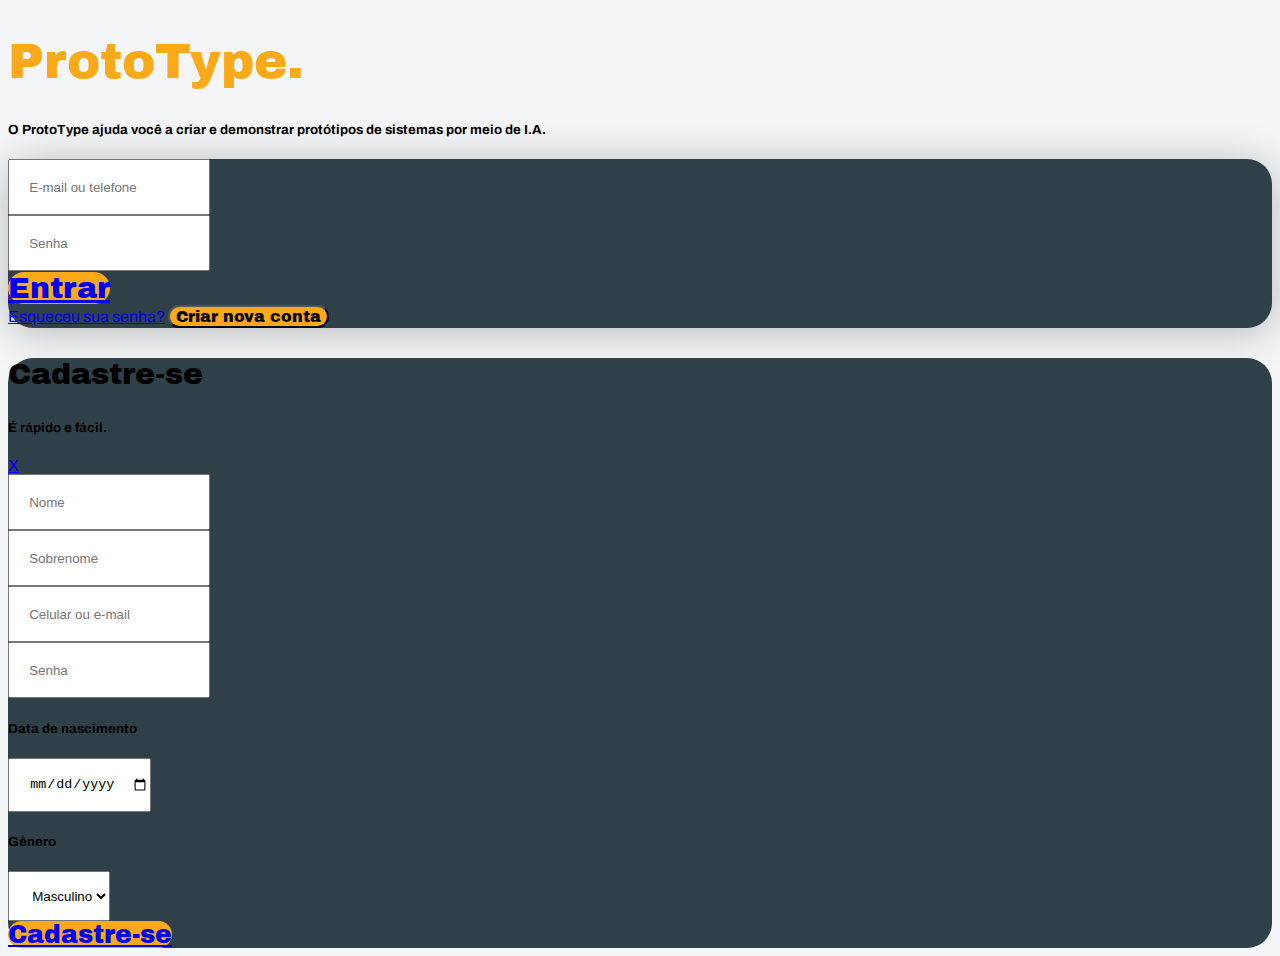
<file: index.html>
<!DOCTYPE html>
<html lang="pt-BR">

<head>
  <meta charset="UTF-8" />
  <meta http-equiv="X-UA-Compatible" content="IE=edge" />
  <meta name="viewport" content="width=device-width, initial-scale=1.0" />
  <link href="https://cdn.jsdelivr.net/npm/bootstrap@5.3.0-alpha3/dist/css/bootstrap.min.css" rel="stylesheet"
    integrity="sha384-KK94CHFLLe+nY2dmCWGMq91rCGa5gtU4mk92HdvYe+M/SXH301p5ILy+dN9+nJOZ" crossorigin="anonymous" />
  <link rel="preconnect" href="https://fonts.googleapis.com" />
  <link rel="preconnect" href="https://fonts.gstatic.com" crossorigin />
  <link href="https://fonts.googleapis.com/css2?family=Archivo&family=Archivo+Black&display=swap" rel="stylesheet" />
  <link rel="stylesheet" href="assets/css/index.css" />
  <title>ProtoType. - Acesso</title>
</head>

<body>
  <div
    class="container d-flex flex-column flex-lg-row vh-100 align-items-md-center align-content-around justify-content-md-around justify-content-center">
    <div class="col col-lg-5 d-flex align-items-center">
      <div>
        <h1 class="text-warning title-font">ProtoType.</h1>
        <h5>
          O ProtoType ajuda você a criar e demonstrar protótipos de sistemas
          por meio de I.A.
        </h5>
      </div>
    </div>
    <div class="col col-md-6 col-lg-4">
      <div class="card">
        <div class="card-body text-center my-4 mx-2">
          <form action="" method="">
            <div class="mb-4">
              <input class="form-control rounded-pill" name="emailAcesso" id="emailAcesso" type="text"
                placeholder="E-mail ou telefone" />
            </div>
            <div class="mb-4">
              <input class="form-control rounded-pill" name="senhaAcesso" id="senhaAcesso" type="password"
                placeholder="Senha" />
            </div>
            <a href="dashboard/dashboard.html" class="btn btn-warning text-white btn-entrar w-100">
              Entrar
            </a>
            <!-- O botão abaixo com submit do form deve ser utilizado na versão final do projeto
            <button type="submit" class="btn btn-warning text-white btn-entrar w-100">
              Entrar
            </button>-->
          </form>
          <a href="javascript:void(0);" class="text-white text-decoration-none d-block my-3">Esqueceu sua senha?</a>
          <button type="button" class="btn btn-warning text-white px-4 btn-nova-conta" data-bs-toggle="modal"
            data-bs-target="#modalCadastro">
            Criar nova conta
          </button>
        </div>
      </div>
    </div>
  </div>
  <!-- Modal -->
  <div class="modal fade" id="modalCadastro" aria-labelledby="exampleModalCenterTitle" tabindex="-1" role="dialog"
    aria-hidden="true">
    <div class="modal-dialog modal-dialog-centered" role="document">
      <div class="modal-content p-2">
        <div class="modal-body text-white">
          <div class="row justify-content-between mb-3">
            <div class="col-auto">
              <h3>Cadastre-se</h3>
              <h5>É rápido e fácil.</h5>
            </div>
            <a href="javascript:void(0);" class="col-1 text-white text-decoration-none" data-bs-dismiss="modal"
              aria-label="Close">X</a>
          </div>
          <form action="" method="">
            <div class="row mb-4 flex-column flex-md-row">
              <div class="col">
                <input class="form-control rounded-pill" name="nomeCadastro" id="nomeCadastro" type="text"
                  placeholder="Nome" />
              </div>
              <div class="col mt-4 mt-md-0">
                <input class="form-control rounded-pill" name="sobrenomeCadastro" id="sobrenomeCadastro" type="text"
                  placeholder="Sobrenome" />
              </div>
            </div>
            <div class="row mb-4">
              <div>
                <input class="form-control rounded-pill" name="celularCadastro" id="celularCadastro" type="text"
                  placeholder="Celular ou e-mail" />
              </div>
            </div>
            <div class="row mb-3">
              <div>
                <input class="form-control rounded-pill" name="senhaCadastro" id="senhaCadastro" type="password"
                  placeholder="Senha" />
              </div>
            </div>
            <div class="row mb-3">
              <div class="col">
                <h5>Data de nascimento</h5>
                <input class="form-control rounded-pill" type="date" name="nascimentoCadastro"
                  id="nascimentoCadastro" />
              </div>
            </div>
            <div class="row align-items-end flex-column flex-md-row">
              <div class="col">
                <h5>Gênero</h5>
                <select class="form-select form-control rounded-pill" name="generoCadastro" id="generoCadastro">
                  <option value="masculino" selected>Masculino</option>
                  <option value="feminino">Feminino</option>
                  <option value="outro">Outro</option>
                </select>
              </div>
              <div class="col mt-4 mt-md-0 text-end">
                <a class="btn btn-warning text-white btn-cadastrar" href="dashboard/dashboard.html">Cadastre-se</a>
                <!-- O botão abaixo com submit do form deve ser utilizado na versão final do projeto
                <button type="submit" class="btn btn-warning text-white btn-cadastrar">
                  Cadastre-se
                </button>-->
              </div>
            </div>
          </form>
        </div>
      </div>
    </div>
  </div>
  <script src="https://cdn.jsdelivr.net/npm/bootstrap@5.3.0-alpha3/dist/js/bootstrap.bundle.min.js"
    integrity="sha384-ENjdO4Dr2bkBIFxQpeoTz1HIcje39Wm4jDKdf19U8gI4ddQ3GYNS7NTKfAdVQSZe"
    crossorigin="anonymous"></script>
</body>

</html>
</file>
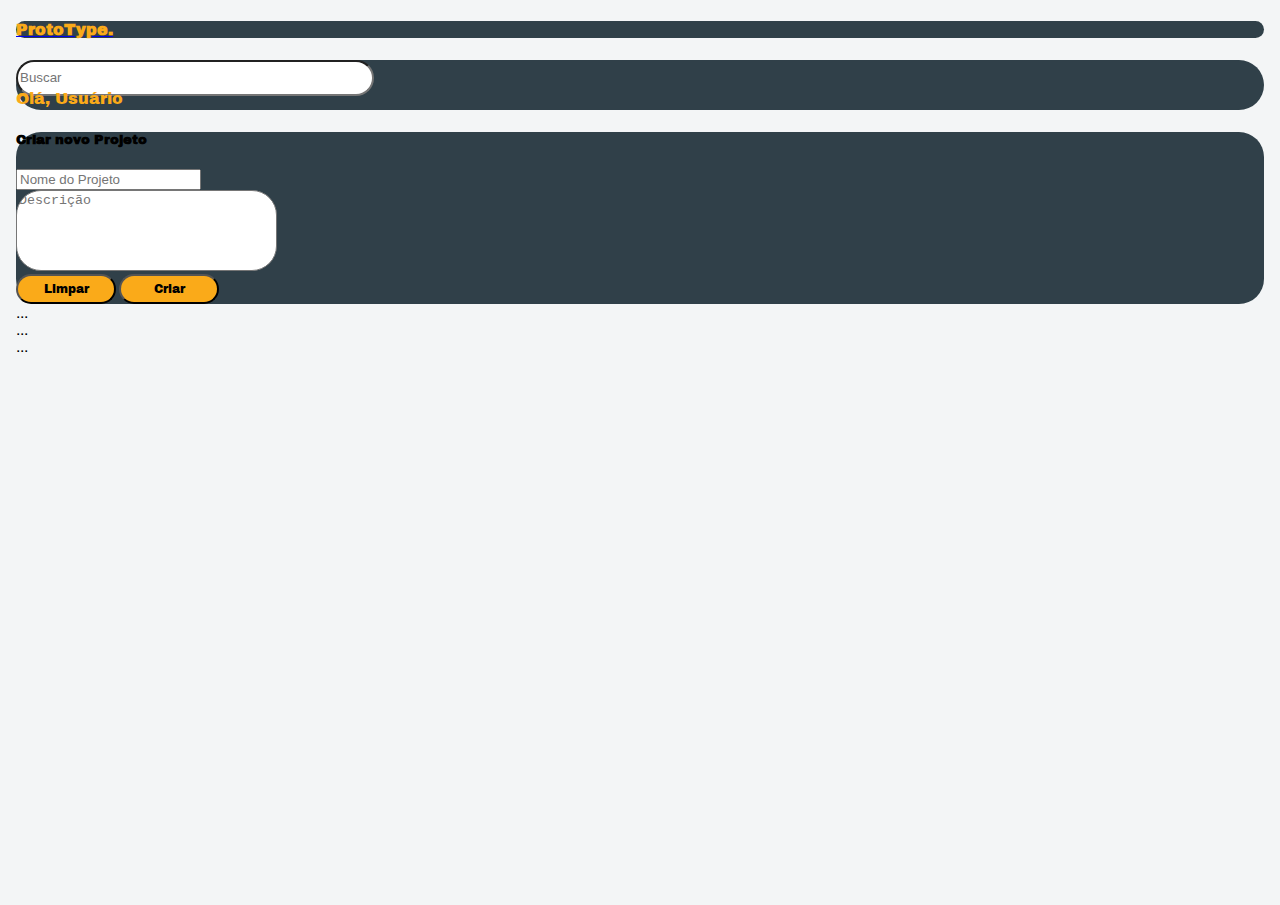
<file: telas2.0/dashboard.html>
<!DOCTYPE html>
<html lang="pt-BR">

<head>
    <meta charset="UTF-8">
    <meta name="viewport" content="width=device-width, initial-scale=1.0">
    <link href="https://cdn.jsdelivr.net/npm/bootstrap@5.3.0-alpha3/dist/css/bootstrap.min.css" rel="stylesheet"
        integrity="sha384-KK94CHFLLe+nY2dmCWGMq91rCGa5gtU4mk92HdvYe+M/SXH301p5ILy+dN9+nJOZ" crossorigin="anonymous" />
    <link rel="preconnect" href="https://fonts.googleapis.com" />
    <link rel="preconnect" href="https://fonts.gstatic.com" crossorigin />
    <link href="https://fonts.googleapis.com/css2?family=Archivo&family=Archivo+Black&display=swap" rel="stylesheet" />
    <link rel="stylesheet" href="https://cdnjs.cloudflare.com/ajax/libs/font-awesome/6.4.0/css/all.min.css"
        integrity="sha512-iecdLmaskl7CVkqkXNQ/ZH/XLlvWZOJyj7Yy7tcenmpD1ypASozpmT/E0iPtmFIB46ZmdtAc9eNBvH0H/ZpiBw=="
        crossorigin="anonymous" referrerpolicy="no-referrer" />
    <link rel="stylesheet" href="assets/css/style.css" />
    <title>ProtoType.</title>
</head>

<body>
    <div class="d-flex align-items-start h-100 flex-wrap">
        <aside class="nav flex-column nav-pills me-3 col-12 col-md-2 rounded h-100" id="v-pills-tab" role="tablist"
            aria-orientation="vertical">
            <div class="d-flex align-self-md-center justify-content-around my-4">
                <a class="text-decoration-none" href="dashboard.html">
                    <h4 class="text-warning title-font fs-4">ProtoType.</h4>
                </a>
                <a id="menu-mobile" class="d-flex d-md-none p-3 text-decoration-none">
                    <i class="fa-solid fa-bars fa-lg text-white"></i></a>
            </div>
            <div id="menu-mobile-content" class="d-md-block" style="display: none;">
                <button class="nav-link active" id="v-pills-home-tab" data-bs-toggle="pill"
                    data-bs-target="#v-pills-home" type="button" role="tab" aria-controls="v-pills-home"
                    aria-selected="true"><i class="fa-regular fa-chess-queen ms-2 me-3"></i>Home</button>
                <button class="nav-link" id="v-pills-profile-tab" data-bs-toggle="pill"
                    data-bs-target="#v-pills-projetos" type="button" role="tab" aria-controls="v-pills-projetos"
                    aria-selected="false"><i class="fa-regular fa-file-lines ms-2 me-3"></i>Projetos</button>
                <button class="nav-link" id="v-pills-projetos-tab" data-bs-toggle="pill"
                    data-bs-target="#v-pills-messages" type="button" role="tab" aria-controls="v-pills-messages"
                    aria-selected="false"><i class="fa-regular fa-user ms-2 me-3"></i>Perfil</button>
                <button class="nav-link" id="v-pills-settings-tab" data-bs-toggle="pill"
                    data-bs-target="#v-pills-settings" type="button" role="tab" aria-controls="v-pills-settings"
                    aria-selected="false"><i class="fa-solid fa-object-group ms-1 me-3"></i>Ajustes</button>
                <a class="nav-link" href="../index.html">
                    <i class="fa-solid fa-arrow-right-from-bracket fa-rotate-180 ms-2 me-3"></i>Log Out
                </a>
            </div>
        </aside>
        <div class="tab-content col-12 col-md mt-3 mt-md-0" id="v-pills-tabContent">
            <header class="px-3 pe-md-5 ps-md-3 rounded mb-3">
                <div class="d-flex justify-content-between align-items-center h-100">
                    <div
                        class="input-group d-flex justify-content-center justify-content-md-between align-items-center">
                        <span class="input-group-text"><i class="fa-solid fa-magnifying-glass"></i></span>
                        <input class="form-control" type="text" name="txtBusca" id="txtBusca" placeholder="Buscar">
                    </div>
                    <div class="d-none d-md-flex align-items-center gap-4">
                        <span class="text-warning title-font welcome">Olá, Usuário</span>
                        <i class="fa-solid fa-user fa-xl text-white"></i>
                    </div>
                </div>
            </header>
            <div class="tab-pane fade show active" id="v-pills-home" role="tabpanel" aria-labelledby="v-pills-home-tab"
                tabindex="0">...</div>
            <div class="tab-pane fade" id="v-pills-projetos" role="tabpanel" aria-labelledby="v-pills-projetos-tab"
                tabindex="0">...</div>
            <div class="tab-pane fade" id="v-pills-messages" role="tabpanel" aria-labelledby="v-pills-messages-tab"
                tabindex="0">...</div>
            <div class="tab-pane fade" id="v-pills-settings" role="tabpanel" aria-labelledby="v-pills-settings-tab"
                tabindex="0">...</div>
        </div>
    </div>

    <script src="https://cdn.jsdelivr.net/npm/jquery@3.7.0/dist/jquery.min.js"></script>
    <script src="https://cdn.jsdelivr.net/npm/bootstrap@5.3.0-alpha3/dist/js/bootstrap.bundle.min.js"
        integrity="sha384-ENjdO4Dr2bkBIFxQpeoTz1HIcje39Wm4jDKdf19U8gI4ddQ3GYNS7NTKfAdVQSZe"
        crossorigin="anonymous"></script>
    <script src="assets/js/paginacao.js"></script>
    <script src="assets/js/script.js"></script>
</body>

</html>
</file>
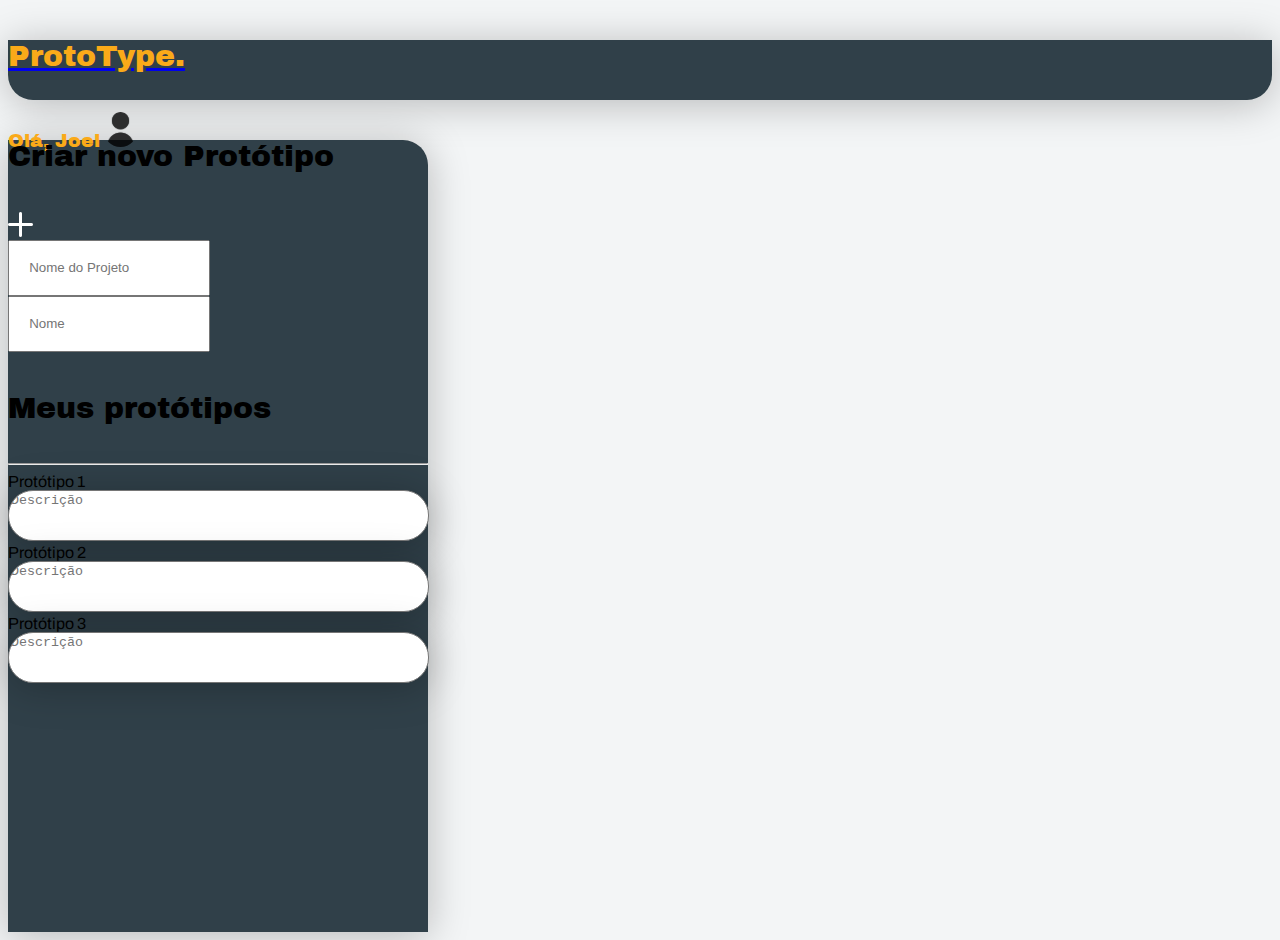
<file: telas1.0/dashboard/create-proto.html>
<!DOCTYPE html>
<html lang="pt-BR">

<head>
    <meta charset="UTF-8" />
    <meta http-equiv="X-UA-Compatible" content="IE=edge" />
    <meta name="viewport" content="width=device-width, initial-scale=1.0" />
    <link href="https://cdn.jsdelivr.net/npm/bootstrap@5.3.0-alpha3/dist/css/bootstrap.min.css" rel="stylesheet"
        integrity="sha384-KK94CHFLLe+nY2dmCWGMq91rCGa5gtU4mk92HdvYe+M/SXH301p5ILy+dN9+nJOZ" crossorigin="anonymous" />
    <link rel="preconnect" href="https://fonts.googleapis.com" />
    <link rel="preconnect" href="https://fonts.gstatic.com" crossorigin />
    <link href="https://fonts.googleapis.com/css2?family=Archivo&family=Archivo+Black&display=swap" rel="stylesheet" />
    <link rel="stylesheet" href="../assets/css/style.css" />
    <title>ProtoType. - dashboard - requisitos</title>
</head>

<body>
    <header class="px-5 text-white">
        <div class="container-fluid d-flex justify-content-between h-100">
            <div class="align-self-center">
                <a class="text-decoration-none" href="create-proto.html">
                    <h4 class="text-warning title-font fs-4">ProtoType.</h4>
                </a>
            </div>

            <div class="d-flex align-items-center gap-4">
                <span class="text-warning title-font welcome">Olá, Joel</span>
                <img src="../assets/icons/user-welcome.svg" alt="bem vindo">
            </div>
        </div>

    </header>

    <main class>
        <aside class="d-flex flex-column justify-content-between mt-5 ">

            <section class="container p-4">

                <div class="d-flex flex-column">
                    <!-- criar prototype-->
                    <div class="d-flex mx-2 mb-4 align-items-center justify-content-between">
                        <h4 class="title-font text-white fs-4 mb-0">Criar novo Protótipo</h4>
                        <div class="align-self-center">
                            <a href="inserir-requisito.html">
                                <img src="../assets/icons/createContent.svg" alt="criar ProtoType">
                            </a>
                        </div>

                    </div>

                    <form action="">
                        <div class="row mb-4 flex-column flex-md-row">
                            <div class="col">
                                <input class="form-control rounded-pill" id="nomeCadastro" type="text"
                                    placeholder="Nome do Projeto" />
                            </div>

                        </div>

                        <div class="row mb-4 flex-column flex-md-row">
                            <div class="col">
                                <input class="form-control rounded-pill" id="nomeCadastro" type="text"
                                    placeholder="Nome" />

                            </div>

                        </div>
                    </form>
                    <!-- end criar prototype-->

                </div>

            </section>

            <section class="container p-4">

                <div class="d-flex flex-column justify-content-center">
                    <!-- criar prototype-->
                    <div class="d-flex flex-column mb-2">
                        <h4 class="title-font text-white mx-2 fs-4 mb-0">Meus protótipos</h4>
                        <hr class="mt-2 opacity-50 text-white mb-3">

                    </div>

                    <form action="">
                        <div class="row mb-4 flex-column flex-md-row">
                            <div class="col">
                                <label class="mx-2 mb-2 text-white w-100 fs-5" for="desc1">Protótipo 1</label>
                                <textarea rows="3" cols="50" placeholder="Descrição"
                                    class="form-control textarea-rounded disabled-area "></textarea>

                            </div>

                        </div>

                        <div class="row mb-4 flex-column flex-md-row">
                            <div class="col">
                                <label class="mx-2 mb-2 text-white w-100 fs-5" for="desc1">Protótipo 2</label>
                                <textarea rows="3" cols="50" placeholder="Descrição"
                                    class="form-control textarea-rounded disabled-area "></textarea>

                            </div>

                        </div>

                        <div class="row mb-4 flex-column flex-md-row">
                            <div class="col">
                                <label class="mx-2 mb-2 text-white w-100 fs-5" for="desc1">Protótipo 3</label>
                                <textarea rows="3" cols="50" placeholder="Descrição"
                                    class="form-control textarea-rounded disabled-area "></textarea>

                            </div>

                        </div>


                    </form>
                    <!-- end criar prototype-->

                </div>

            </section>

        </aside>

    </main>

    <script src="https://cdn.jsdelivr.net/npm/bootstrap@5.3.0-alpha3/dist/js/bootstrap.bundle.min.js"
        integrity="sha384-ENjdO4Dr2bkBIFxQpeoTz1HIcje39Wm4jDKdf19U8gI4ddQ3GYNS7NTKfAdVQSZe"
        crossorigin="anonymous"></script>

</body>

</html>
</file>
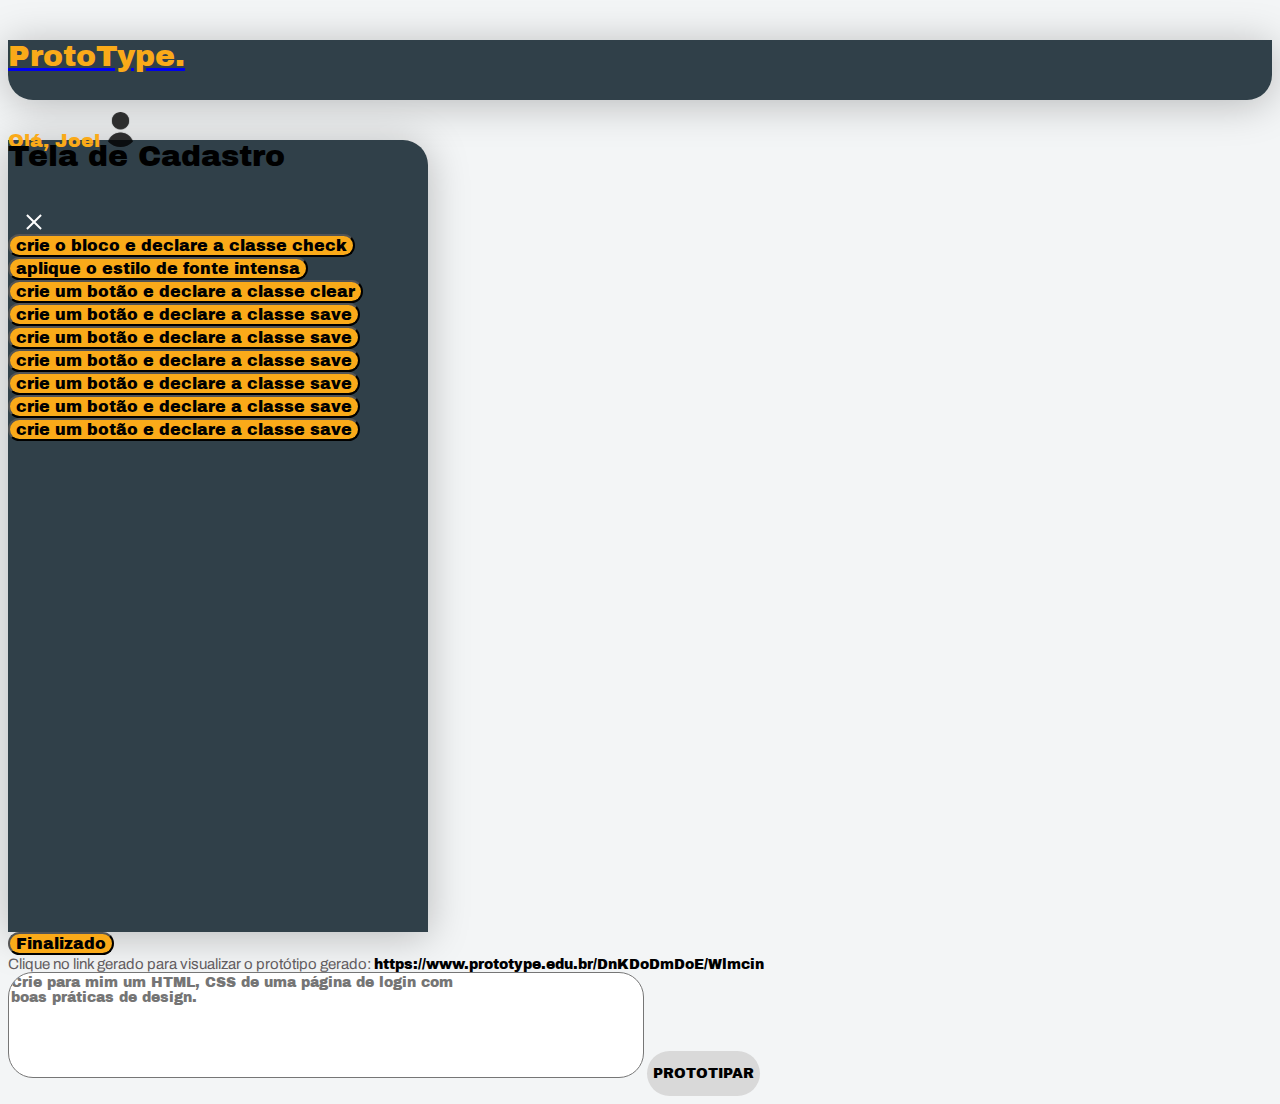
<file: telas1.0/dashboard/inserir-requisito.html>
<!DOCTYPE html>
<html lang="pt-BR">

<head>
    <meta charset="UTF-8" />
    <meta http-equiv="X-UA-Compatible" content="IE=edge" />
    <meta name="viewport" content="width=device-width, initial-scale=1.0" />
    <link href="https://cdn.jsdelivr.net/npm/bootstrap@5.3.0-alpha3/dist/css/bootstrap.min.css" rel="stylesheet"
        integrity="sha384-KK94CHFLLe+nY2dmCWGMq91rCGa5gtU4mk92HdvYe+M/SXH301p5ILy+dN9+nJOZ" crossorigin="anonymous" />
    <link rel="preconnect" href="https://fonts.googleapis.com" />
    <link rel="preconnect" href="https://fonts.gstatic.com" crossorigin />
    <link href="https://fonts.googleapis.com/css2?family=Archivo&family=Archivo+Black&display=swap" rel="stylesheet" />
    <link rel="stylesheet" href="../assets/css/style.css" />
    <title>ProtoType. - dashboard - requisitos</title>
</head>

<body>
    <header class="px-5 text-white">
        <div class="container-fluid d-flex justify-content-between h-100">
            <div class="align-self-center">
                <a class="text-decoration-none" href="create-proto.html">
                    <h4 class="text-warning title-font fs-4">ProtoType.</h4>
                </a>
            </div>

            <div class="d-flex align-items-center gap-4">
                <span class="text-warning title-font welcome">Olá, Joel</span>
                <img src="../assets/icons/user-welcome.svg" alt="bem vindo">
            </div>
        </div>

    </header>

    <main class="d-flex flex-column flex-sm-row flex-md-row flex-lg-row gap-3">
        <aside class="d-flex flex-column justify-content-between mt-5 z-1" id="modal-aside">

            <section class="container p-4">

                <div class="d-flex flex-column ">
                    <!-- criar prototype-->
                    <div class="d-flex mx-2 mb-4 align-items-center justify-content-between" id="resizeModal">
                        <h4 class="title-font text-white fs-4 mb-0">Tela de Cadastro</h4>
                        <div class="align-self-center">
                            <button aria-label="Abrir Menu" id="btn-mobile" aria-haspopup="true" aria-controls="menu"
                                aria-expanded="false">
                                <!-- <span id="hamburger"></span> -->
                                <span id="hamburger1"></span>
                            </button>
                        </div>

                    </div>

                    <div class="d-flex flex-column gap-4 col-12 overflow-y-auto scroll-vh">
                        <button type="button" class="btn  btn-warning text-white px-4 me-3 btn-nova-conta">
                            crie o bloco e declare a classe check
                        </button>

                        <button type="button" class="btn  btn-warning text-white px-4 me-3 btn-nova-conta">
                            aplique o estilo de fonte intensa
                        </button>

                        <button type="button" class="btn  btn-warning text-white px-4 me-3 btn-nova-conta">
                            crie um botão e declare a classe clear
                        </button>

                        <button type="button" class="btn  btn-warning text-white px-4 me-3 btn-nova-conta">
                            crie um botão e declare a classe save
                        </button>

                        <button type="button" class="btn  btn-warning text-white px-4 me-3 btn-nova-conta">
                            crie um botão e declare a classe save
                        </button>

                        <button type="button" class="btn  btn-warning text-white px-4 me-3 btn-nova-conta">
                            crie um botão e declare a classe save
                        </button>

                        <button type="button" class="btn  btn-warning text-white px-4 me-3 btn-nova-conta">
                            crie um botão e declare a classe save
                        </button>

                        <button type="button" class="btn  btn-warning text-white px-4 me-3 btn-nova-conta">
                            crie um botão e declare a classe save
                        </button>

                        <button type="button" class="btn  btn-warning text-white px-4 me-3 btn-nova-conta">
                            crie um botão e declare a classe save
                        </button>
                        <!-- <button type="button" class="btn  btn-warning text-white px-4 me-3 btn-nova-conta">
                            crie um botão e declare a classe save
                        </button> -->

                    </div>

                    <div class="row mb-4 flex-column flex-md-row">
                        <div class="col">

                        </div>

                    </div>
                    <!-- end criar prototype-->

                </div>

            </section>

        </aside>

        <!--Content middle-->
        <section class="container-fluid d-flex flex-column px-auto px-lg-4 pb-4" id="Content">
            <!--middle prompt-->
            <section
                class="container d-flex align-items-center justify-content-center mt-4 h-75 col-lg-10 col-10 active_middle"
                id="middle">
                <div class="d-flex flex-column gap-4 align-items-center">
                    <div class="row">
                        <button type="button" class="btn btn-warning fs-2 lh-1 text-white px-4 me-3 btn-nova-conta">
                            Finalizado
                        </button>
                    </div>
                    <div class="d-flex flex-column gap-3">
                        <span class="prompt-finshed">Clique no link gerado para visualizar o protótipo gerado:</span>


                        <a class="text-area-description link-prompt text-break "
                            href="#">https://www.prototype.edu.br/DnKDoDmDoE/Wlmcin
                        </a>
                    </div>
                </div>

            </section>
            <!--End middle prompt-->



            <!-- Form Prompt-->
            <section class="container d-flex mt-auto px-4 pb-4">
                <form class="form-prompt ">
                    <div class="d-flex flex-column justify-content-center flex-md-row">
                        <div class="d-flex row-cols-auto align-items-center col-lg-12">

                            <textarea rows="3" cols="50"
                                placeholder="Crie para mim um HTML, CSS de uma página de login com boas práticas de design."
                                class="form-control text-area-description textarea-rounded disabled-area padding-right-extras text-height py-3 bs-area"></textarea>


                            <button class="btn btn-width btn-secondary btn-text-area position-relative" type="button"
                                id="button-addon1">PROTOTIPAR</button>

                            <!-- <textarea rows="3" cols="50" placeholder="Descrição"
                                                                    class="form-control textarea-rounded disabled-area "></textarea> -->

                        </div>

                    </div>
                </form>

            </section>
            <!--End Form Prompt-->
        </section>



    </main>

    <script src="https://cdn.jsdelivr.net/npm/bootstrap@5.3.0-alpha3/dist/js/bootstrap.bundle.min.js"
        integrity="sha384-ENjdO4Dr2bkBIFxQpeoTz1HIcje39Wm4jDKdf19U8gI4ddQ3GYNS7NTKfAdVQSZe"
        crossorigin="anonymous"></script>

    <script src="../assets/js/script.js"></script>

</body>

</html>
</file>
<file: assets/css/index.css>
/*fonte e textos*/
:root {
  --bs-body-bg-proto: #f3f5f6;
  --primary-color: #304049;
}

body {
  font-family: "Archivo";
  font-style: normal;
  font-weight: 400;
  background-color: var(--bs-body-bg-proto);
}

header {
  height: 60px;
  background: #304049;
  box-shadow: 0px 4px 40px rgba(0, 0, 0, 0.25);
  border-radius: 0px 0px 25px 25px;
}

.title-font,
.btn,
h3 {
  font-family: "Archivo Black";
  font-style: normal;
  font-weight: 400;
  font-size: 30px;
}

.text-warning {
  color: #faaa19 !important;
}

h1 {
  font-size: 50px !important;
}

/*botoes*/
.btn-entrar {
  font-size: 30px;
  line-height: 34px;
}

.btn-cadastrar {
  font-size: 25px;
}

.btn-nova-conta {
  font-size: 16px;
}

.btn-warning {
  background-color: #faaa19;
}

/*modal*/
.modal-content {
  background-color: #304049;
}

.modal.fade.show {
  backdrop-filter: blur(3px);
}

/*inputs e cards*/
input,
select {
  height: 50px;
  padding-left: 1.2rem !important;
}

.card,
.btn,
.modal-content {
  border-radius: 25px;
}

.card {
  background-color: #304049;
  box-shadow: 0px 4px 40px rgba(0, 0, 0, 0.25);
}
</file>
<file: telas2.0/assets/css/style.css>
:root {
  --warning: #faaa19;
  --body-bg: #f3f5f6;
  --dark-bg: #304049;
}

body {
  font-family: "Archivo";
  font-style: normal;
  font-weight: 400;
  background-color: var(--body-bg);
  margin: 1rem;
  height: calc(100vh - 2rem);
}

.bold {
  font-family: "Archivo Black";
}

.title-font,
.text-warning {
  font-family: "Archivo Black";
  color: var(--warning);
}

.rounded {
  border-radius: 25px !important;
}

aside,
header,
.card {
  background-color: var(--dark-bg);
}

header {
  height: 50px;
}

header .input-group,
.input-group input {
  width: 350px;
  height: 30px;
  border-radius: 25px;
}

.input-group-text {
  border-radius: 25px;
}

.nav-pills .nav-link {
  width: 80%;
  border-radius: 25px;
  font-family: "Archivo Black";
  margin: 0.3rem auto;
  text-align: left;
  color: white;
}

.nav-pills .nav-link.active,
.btn-warning {
  background-color: var(--warning);
}

.btn-slim {
  height: 30px;
  font-size: 9pt;
  width: 100px;
  font-family: "Archivo Black";
}

textarea {
  resize: none;
}

@media (max-width: 767.98px) {
  body {
    height: fit-content;
  }
}
</file>
<file: telas1.0/assets/css/style.css>
/*fonte e textos*/
:root {
  --bs-body-bg-proto: #F3F5F6;
  --primary-color: #304049;
}

body {
  font-family: "Archivo";
  font-style: normal;
  font-weight: 400;
  background-color: var(--bs-body-bg-proto);
}


header {
  height: 60px;
  background: #304049;
  box-shadow: 0px 4px 40px rgba(0, 0, 0, 0.25);
  border-radius: 0px 0px 25px 25px;
}

.title-font,
.btn,
h3 {
  font-family: "Archivo Black";
  font-style: normal;
  font-weight: 400;
  font-size: 30px;
}

.text-warning {
  color: #faaa19 !important;
}

h1 {
  font-size: 50px !important;
}

/*botoes*/
.btn-entrar {
  font-size: 30px;
  line-height: 34px;
}

.btn-cadastrar {
  font-size: 25px;
}

.btn-nova-conta {
  font-size: 16px;
}

.btn-warning {
  background-color: #faaa19;
}

/*modal*/
.modal-content {
  background-color: #304049;
}

.modal.fade.show {
  backdrop-filter: blur(3px);
}

/*inputs e cards*/
input,
select {
  height: 50px;
  padding-left: 1.2rem !important;
}

.card,
.btn,
.modal-content {
  border-radius: 25px;
}

.card {
  background-color: #304049;
  box-shadow: 0px 4px 40px rgba(0, 0, 0, 0.25);
}

span.welcome {
  font-size: 19px;
  line-height: 21px;
}

aside {
  width: 420px;
  min-width: 420px;
  height: 100%;
  min-height: calc(100vh - 108px);
  background: var(--primary-color);
  box-shadow: 0px 4px 40px rgba(0, 0, 0, 0.25);
  border-radius: 0px 25px 0px 0px;
}

.disabled-area {
  resize: none;
}

.textarea-rounded {
  box-shadow: 0px 4px 40px rgba(0, 0, 0, 0.25);
  border-radius: 25px;
}


.form-prompt {
  width: 100%;
  /* min-width: calc(70vw - 100px); */
  min-height: 100px;
}

textarea.text-height {
  min-height: 100px;
}



.text-area-description {
  font-family: 'Archivo Black';
  font-style: normal;
  font-weight: 400;
  font-size: 14px;
  line-height: 15px;
}

.bs-area {
  background-color: #fff;
  box-shadow: none;
  border-top-left-radius: 25px;
  border-bottom-left-radius: 25px;
}

.bs-area:hover {
  border: 1px solid rgba(0, 0, 0, 0.25);
  outline: none;
}

.bs-area:focus {
  border: none;
  box-shadow: 0 0 0 0.25rem rgba(0, 0, 0, 0.25);
  outline: none;
}


.btn-text-area {
  right: 9.5rem;
}

.btn-width {
  height: 45px;
  min-height: 45px;
  font-family: 'Archivo Black';
  font-style: normal;
  font-weight: 400;
  font-size: 14px;
  line-height: 15px;
}

.btn-secondary {
  background: #D9D9D9;
  color: #000000;
  border-radius: 25px;
  border: none;
}

.padding-right-extras {
  padding-right: 10rem;
}

#btn-mobile {
  display: none;
}



#btn-mobile {
  display: flex;
  padding: 0.25rem 1rem;
  font-size: 1rem;
  border: none;
  background: none;
  cursor: pointer;
  gap: 0.5rem;
  color: white;

}

#modal-aside.active #hamburger1 {
  border-top: 2px solid;
  width: 20px;
}

#modal-aside.active #hamburger1::after,
#modal-aside.active #hamburger1::before {
  content: '';
  display: block;
  width: 20px;
  height: 2px;
  background: currentColor;
  margin-top: 5px;
  transition: 0.3s;
  position: relative;
  top: 0;
  transform: none;
}

#hamburger1::before {
  content: '';
  display: block;
  width: 20px;
  height: 2px;
  background: currentColor;
  margin-top: 5px;
  transition: 0.3s;
  position: relative;
  transform: rotate(135deg);
}

#hamburger1::after {
  content: '';
  display: block;
  width: 20px;
  height: 2px;
  background: currentColor;
  margin-top: 5px;
  transition: 0.3s;
  position: relative;
  top: -7px;
  transform: rotate(-135deg);
}

/* #modal-aside.active #hamburger {
    border-top: 2px solid;
    width: 30px;
  } */

#modal-aside.active #hamburger::after {
  content: '';
  display: block;
  width: 30px;
  height: 2px;
  margin-top: 6px;
  transition: 0.3s;
  position: relative;
  background: currentColor;
  transform: none;
}

#modal-aside.active #hamburger::before {
  content: '';
  display: block;
  width: 30px;
  height: 2px;
  margin-top: 6px;
  transition: 0.3s;
  position: relative;
  background: currentColor;
  transform: none;
}


#hamburger::before {
  display: block;
  width: 30px;
  height: 2px;
  background: currentColor;
  margin-top: 6px;
  transition: 0.3s;
  position: relative;
  transform: rotate(135deg);
}

#hamburger::after {
  display: block;
  width: 30px;
  height: 2px;
  background: currentColor;
  margin-top: 6px;
  transition: 0.3s;
  position: relative;
  transform: rotate(-135deg);
  top: -8px;
}


#modal-aside.active {
  width: 65px;
  min-width: 65px;
  visibility: visible;
  overflow-y: auto;
}


#modal-aside.active #resizeModal .title-font {
  display: none !important;
  margin: auto !important;
}

#modal-aside.active #resizeModal .align-self-center {
  position: relative;
  margin-left: -2rem;

}

.scroll-vh {
  height: calc(85vh - 120px);
  min-height: 100%;

}


.scroll-vh::-webkit-scrollbar-track {
  background: #D9D9D9;
}

.scroll-vh::-webkit-scrollbar-thumb {
  background: #F3F5F6;
  box-shadow: 0px 4px 4px rgba(0, 0, 0, 0.25);
  border-radius: 25px;
  width: 10px;
  border: 3px solid #D9D9D9;
}

.scroll-vh::-webkit-scrollbar {
  width: 16px;
  background: #D9D9D9;
  border-radius: 25px;
}

.scroll-vh::-webkit-scrollbar-track {
  -webkit-box-shadow: inset 0 0 25px rgba(0, 0, 0, 0.3);
  border-radius: 25px;
}

.prompt-finshed {
  font-weight: 400;
  font-size: 15px;
  line-height: 16px;

  color: #625C5F;
}

.link-prompt {
  color: #000000;
  text-decoration: none;
}

#modal-aside.active .scroll-vh {
  visibility: hidden;
}

@media (max-width: 575.98px) {
  aside#modal-aside {
    /* position: absolute; */
    min-height: calc(84vh - 108px);
  }

  .active_middle {
    display: none !important;
  }





}

@media (max-width: 767.98px) {
  aside#modal-aside {
    min-height: calc(84vh - 108px);
  }
}
</file>
